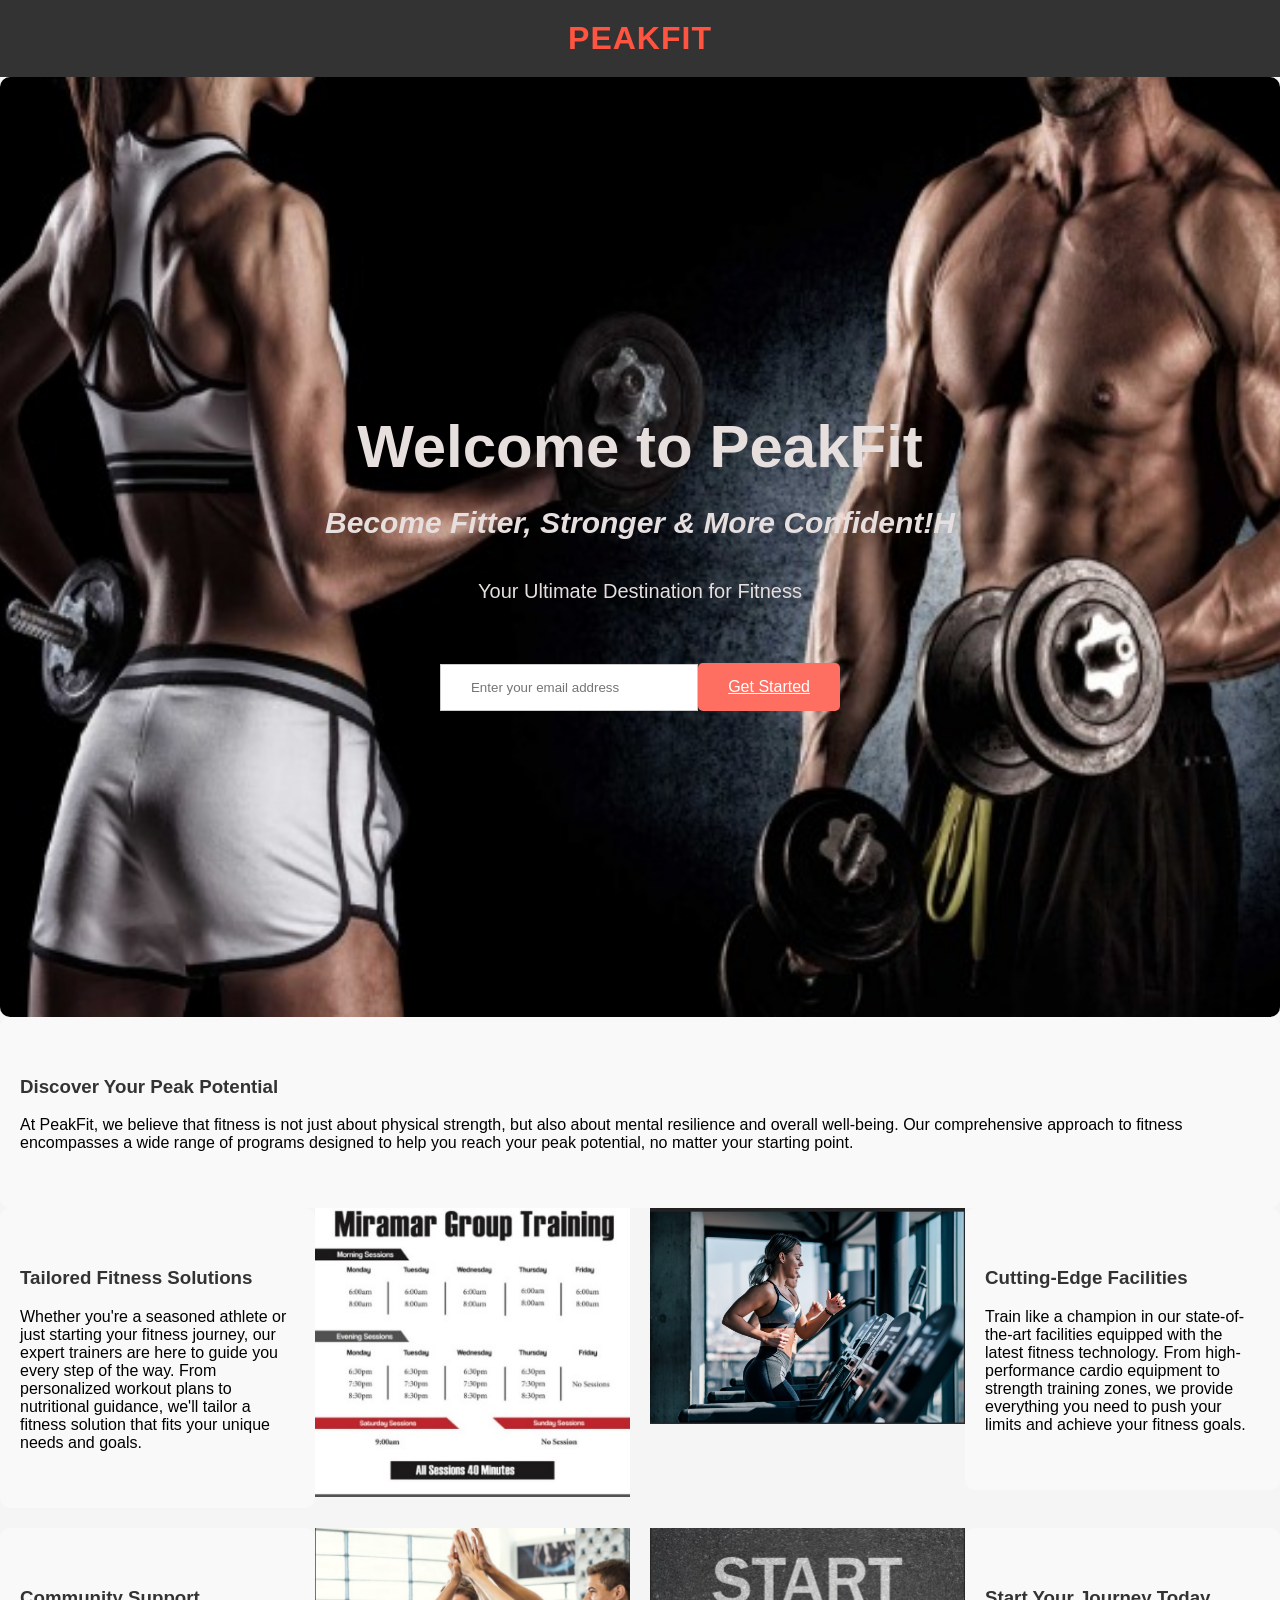
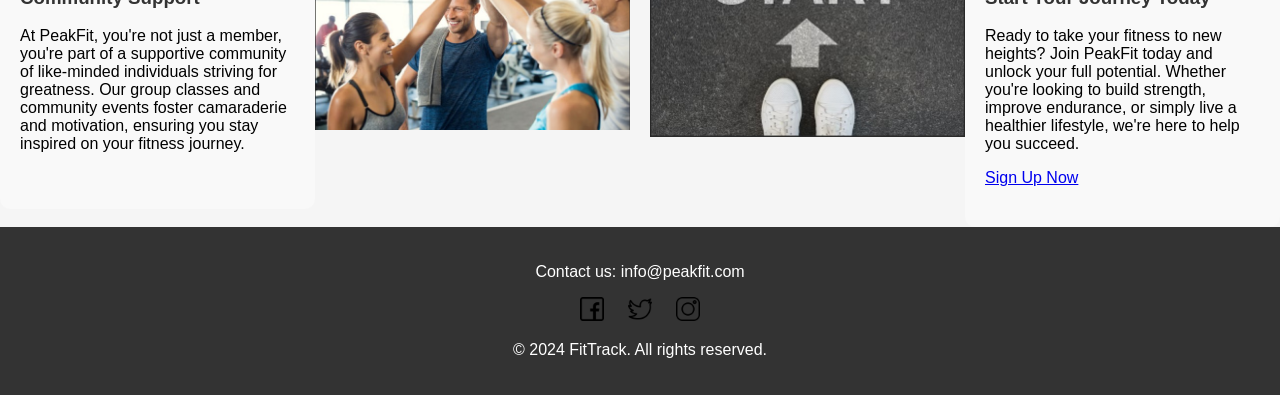
<file: index.html>
<!DOCTYPE html>
<html lang="en">
<head>
  <meta charset="UTF-8">
  <meta name="viewport" content="width=device-width, initial-scale=1.0">
  <title>PeakFit: Your Ultimate Destination for Fitness</title>
  <link rel="stylesheet" href="styles.css">
</head>
<body>
  <header>
    <div>
      <a href="" class="Logo">PeakFit</a>
      <!--<nav>
        <ul>
          <li><a href="">Home</a></li>
          <li><a href="">Features</a></li>
          <li><a href="">About</a></li>
          <li><a href="">Contact</a></li>
        </ul>
      </nav>-->
    </div>
  </header>
  <section class="landing-hero">
    <div class="container">
  <h1>Welcome to PeakFit</h1>
  <h2>Become Fitter, Stronger & more Confident!h</h2>
  <p>Your Ultimate Destination for Fitness</p>
  <form id="email-form">
    <input type="email" id="email-input" placeholder="Enter your email address" required>
    <a href="signup.html" class="cta-btn">Get Started</a>
</form>
    </div>
</section>
  
  <section class="intro">
    <h3>Discover Your Peak Potential</h3>
    <p>At PeakFit, we believe that fitness is not just about physical strength, but also about mental resilience and overall well-being. Our comprehensive approach to fitness encompasses a wide range of programs designed to help you reach your peak potential, no matter your starting point.</p>
  </section>

  <div class="landing-container">
    <div class="row">
      <div class="col">
        <section class="programs">
          <h3>Tailored Fitness Solutions</h3>
          <p>Whether you're a seasoned athlete or just starting your fitness journey, our expert trainers are here to guide you every step of the way. From personalized workout plans to nutritional guidance, we'll tailor a fitness solution that fits your unique needs and goals.</p>
        </section>
      </div>
      <div class="col">
        <img src="images/tailored fitness.jpeg" alt="Programs Image">
      </div>
    </div>
    <div class="row">
      <div class="col">
        <img src="images/landing facilities.jpeg" alt="Facilities Image">
      </div>
      <div class="col">
        <section class="facilities">
          <h3>Cutting-Edge Facilities</h3>
          <p>Train like a champion in our state-of-the-art facilities equipped with the latest fitness technology. From high-performance cardio equipment to strength training zones, we provide everything you need to push your limits and achieve your fitness goals.</p>
        </section>
      </div>
    </div>
    <div class="row">
      <div class="col">
        <section class="community">
          <h3>Community Support</h3>
          <p>At PeakFit, you're not just a member, you're part of a supportive community of like-minded individuals striving for greatness. Our group classes and community events foster camaraderie and motivation, ensuring you stay inspired on your fitness journey.</p>
        </section>
      </div>
      <div class="col">
        <img src="images/landing community.jpeg" alt="Community Image">
      </div>
    </div>
    <div class="row">
      <div class="col">
        <img src="images/landing startjourney.jpeg" alt="Start Journey Image">
      </div>
      <div class="col">
        <section class="start-journey">
          <h3>Start Your Journey Today</h3>
          <p>Ready to take your fitness to new heights? Join PeakFit today and unlock your full potential. Whether you're looking to build strength, improve endurance, or simply live a healthier lifestyle, we're here to help you succeed.</p>
          </button><a href="signup.html">Sign Up Now</a></button>
        </section>
      </div>
    </div>
  </div>
  
  <footer>
    <div class="container">
    <p>Contact us: info@peakfit.com</p>
    <div class="social-links">
      <a href=""><img src="images/facebook.png" alt="Facebook"></a>
      <a href=""><img src="images/twitter.png" alt="Twitter"></a>
      <a href=""><img src="images/instagram.png" alt="Instagram"></a>
    </div>
    <p>&copy; 2024 FitTrack. All rights reserved.</p>
    </div>
  </footer>
</body>
</html>
</file>
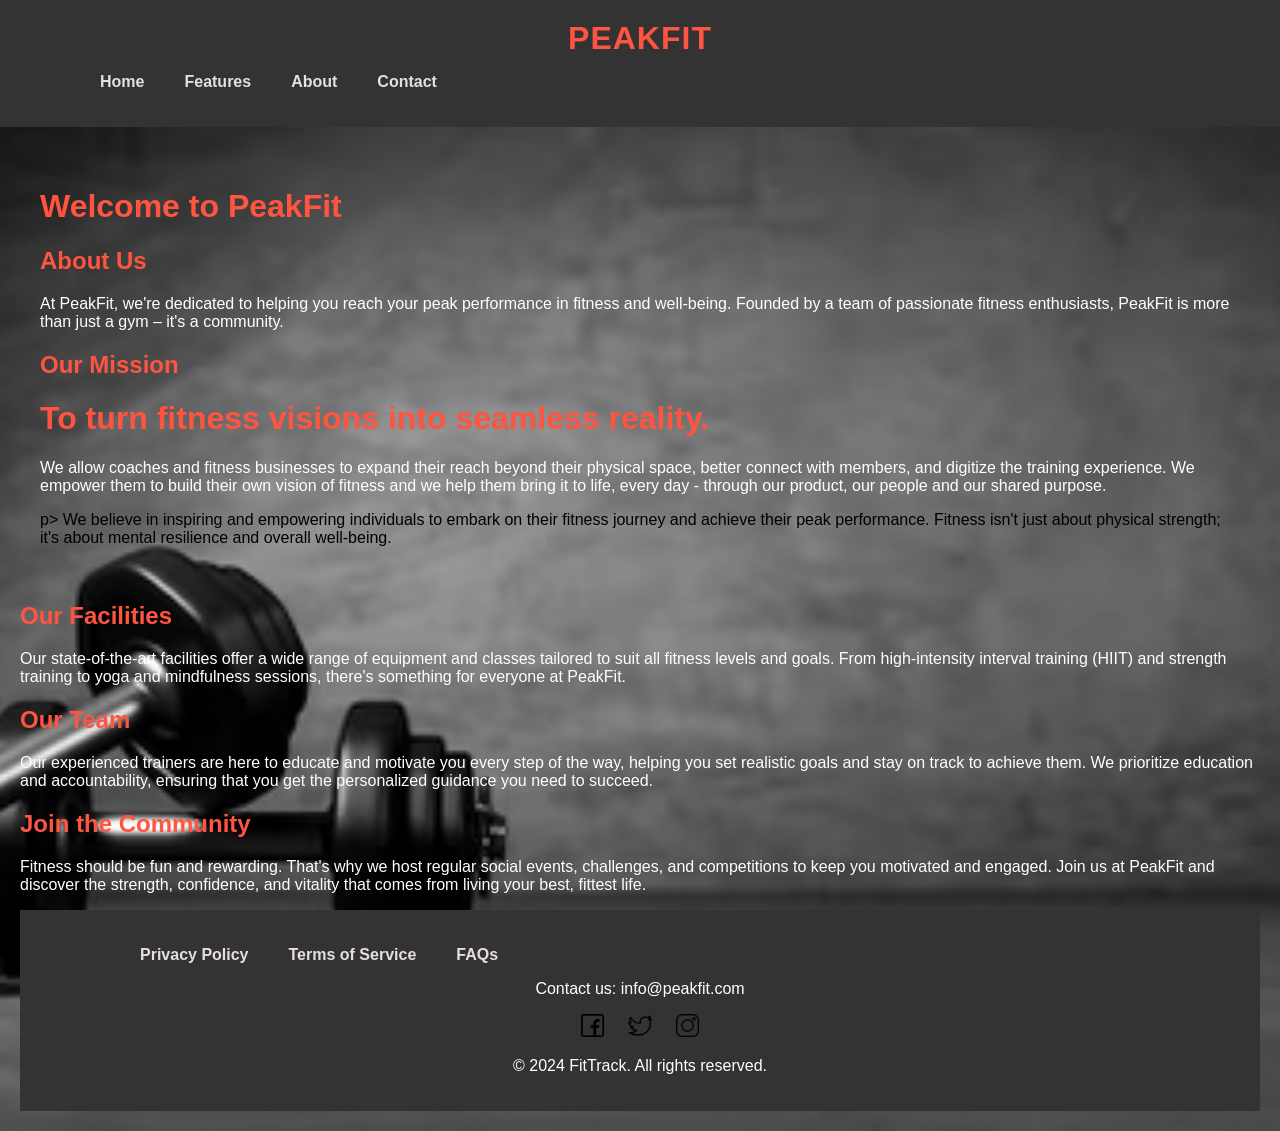
<file: about.html>
<!DOCTYPE html>
<html lang="en">
<head>
    <meta charset="UTF-8">
    <meta name="viewport" content="width=device-width, initial-scale=1.0">
    <link rel="stylesheet" href="styles.css">
    <title>About us</title>
</head>
<body>
    <header>
        <div>
          <a href="" class="Logo">PeakFit</a>
          <nav>
            <ul>
              <li><a href="webpage.html">Home</a></li>
              <li><a href="/festurepage.html">Features</a></li>
              <li><a href="/about.html">About</a></li>
              <li><a href="/Contact page.html">Contact</a></li>
            </ul>
          </nav>
        </div>
    </header>
    <div class="background-section">
        <div class="about-container">
            <h1>Welcome to PeakFit</h1>
            
                <h2>About Us</h2>
                <p>
                    At PeakFit, we're dedicated to helping you reach your peak performance in fitness and well-being. Founded by a team of passionate fitness enthusiasts, PeakFit is more than just a gym – it's a community.
                </p>
            
                <h2>Our Mission</h2>
                <h1>To turn fitness visions into seamless reality.</h1>
                <p>We allow coaches and fitness businesses to expand their reach beyond their physical space, better connect with members, and digitize the training experience. We empower them to build their own vision of fitness and we help them bring it to life, every day - through our product, our people and our shared purpose.</p>
                p> We believe in inspiring and empowering individuals to embark on their fitness journey and achieve their peak performance. Fitness isn't just about physical strength; it's about mental resilience and overall well-being.</p>
                </div>
        
    <div class="about_container">
        
            <h2>Our Facilities</h2>
            <p>
                Our state-of-the-art facilities offer a wide range of equipment and classes tailored to suit all fitness levels and goals. From high-intensity interval training (HIIT) and strength training to yoga and mindfulness sessions, there's something for everyone at PeakFit.
            </p>
       
            <h2>Our Team</h2>
            <p>
                Our experienced trainers are here to educate and motivate you every step of the way, helping you set realistic goals and stay on track to achieve them. We prioritize education and accountability, ensuring that you get the personalized guidance you need to succeed.
            </p>
       
            <h2>Join the Community</h2>
            <p>
                Fitness should be fun and rewarding. That's why we host regular social events, challenges, and competitions to keep you motivated and engaged. Join us at PeakFit and discover the strength, confidence, and vitality that comes from living your best, fittest life.
            </p>
       

    <footer>
        <div class="container">
          <nav>
            <ul>
              <li><a href="#">Privacy Policy</a></li>
              <li><a href="#">Terms of Service</a></li>
              <li><a href="#">FAQs</a></li>
            </ul>
          </nav>
          <p>Contact us: info@peakfit.com</p>
          <div class="social-links">
            <a href=""><img src="/images/facebook.png" alt="Facebook"></a>
            <a href=""><img src="/images/twitter.png" alt="Twitter"></a>
            <a href=""><img src="/images/instagram.png" alt="Instagram"></a>
          </div>
          <p>&copy; 2024 FitTrack. All rights reserved.</p>
        </div>
      </footer>

</body>
</html>
</file>
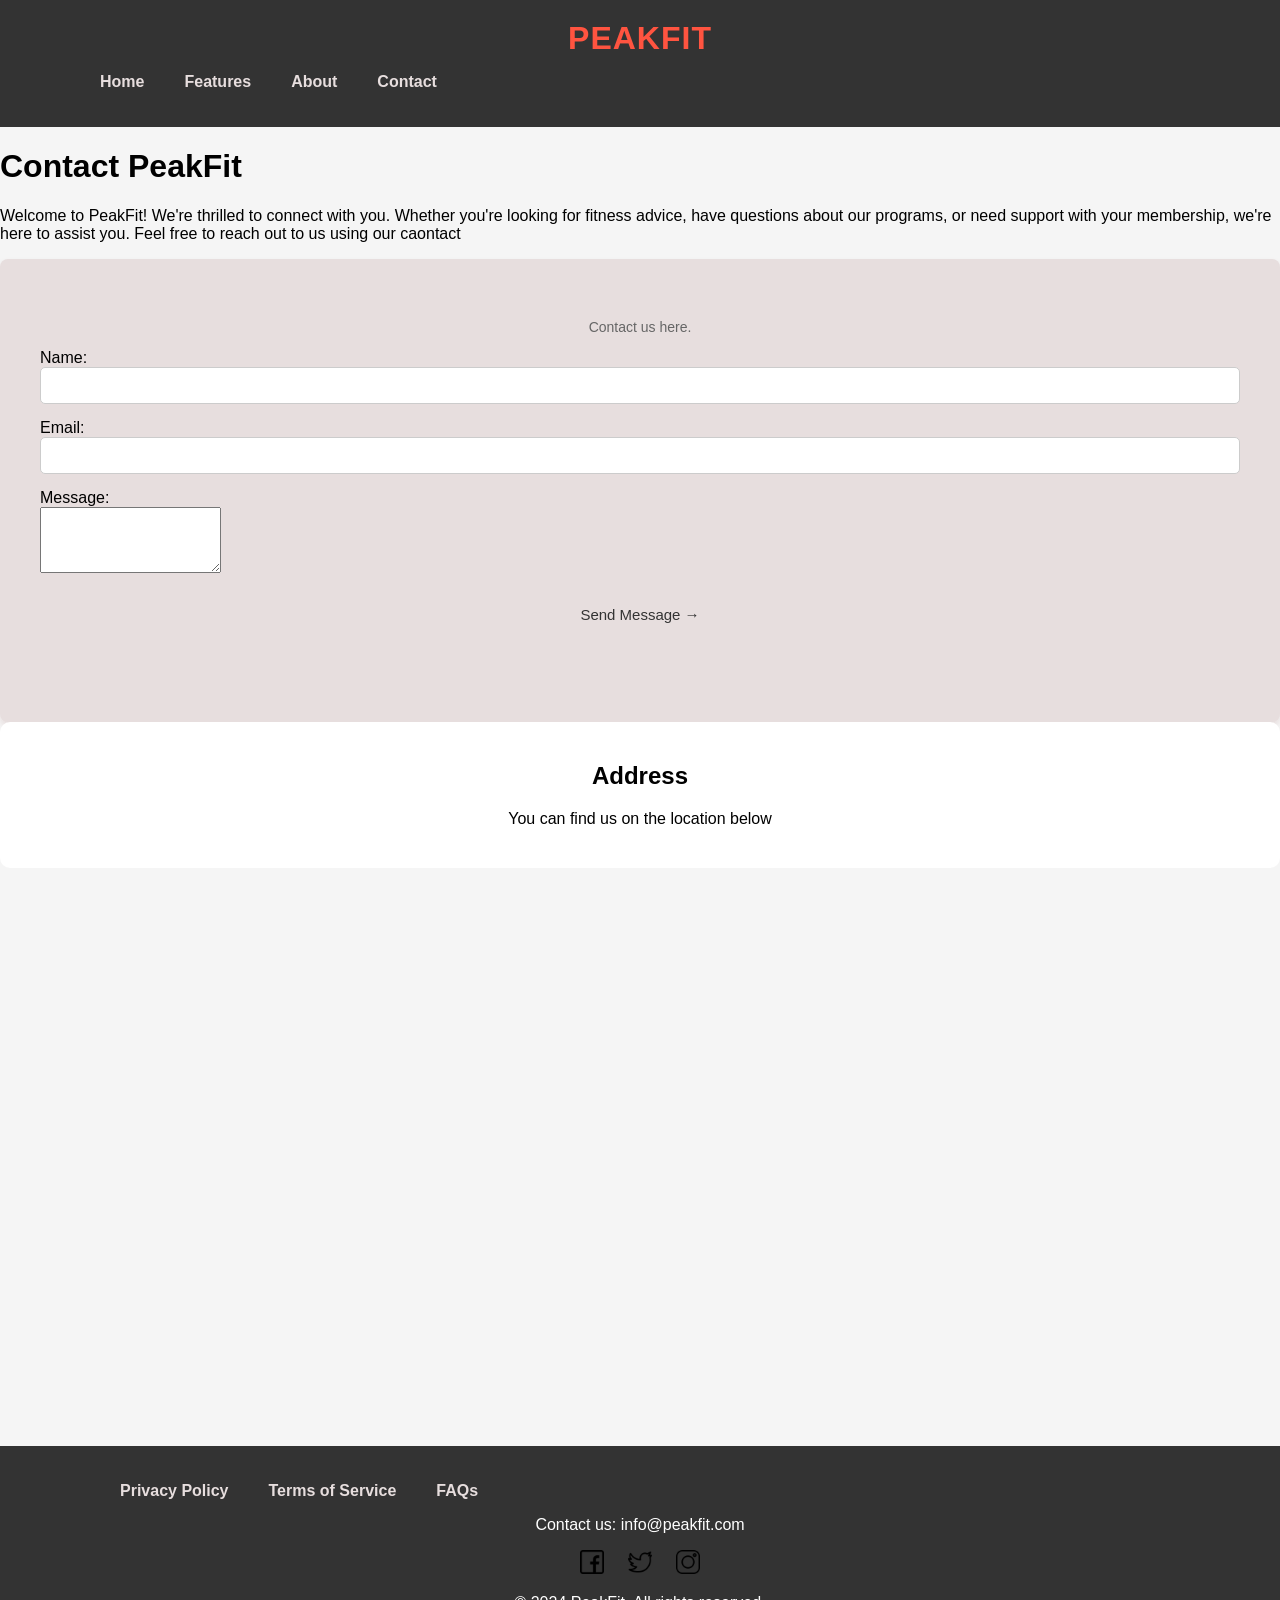
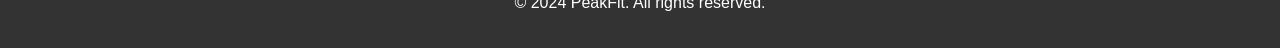
<file: Contact page.html>
<!DOCTYPE html>
<html lang="en">
<head>
    <meta charset="UTF-8">
    <meta name="viewport" content="width=device-width, initial-scale=1.0">
    <link rel="stylesheet" href="styles.css">
    <title>Contact page</title>
</head>
<body>
    <header>
        <div>
          <a href="" class="Logo">PeakFit</a>
          <nav>
            <ul>
              <li><a href="webpage.html">Home</a></li>
              <li><a href="/festurepage.html">Features</a></li>
              <li><a href="/about.html">About</a></li>
              <li><a href="/Contact page.html">Contact</a></li>
            </ul>
          </nav>
        </div>
      </header>
    <h1>Contact PeakFit</h1>
    <p>Welcome to PeakFit! We're thrilled to connect with you. Whether you're looking for fitness advice, have questions about our programs, or need support with your membership, we're here to assist you. Feel free to reach out to us using our caontact <form action=""></form></p>
    
    <div class="Contact-container">
        <h1></h1>
        <p>Contact us here.</p>
        <form id="contact-form">
          <div class="form-group">
              <label for="name">Name:</label>
              <input type="text" id="name" name="name" required>
          </div>
          <div class="form-group">
              <label for="email">Email:</label>
              <input type="email" id="email" name="email" required>
          </div>
          <div class="form-group">
              <label for="message">Message:</label><br>
              <textarea id="message" name="message" rows="4" required></textarea>
          </div>
          <button type="submit" class="send-btn">Send Message →</button>
      </form>
      <div id="response-message"></div>
  </div>
      </div>


      <div class="address">
        <h2>Address</h2>
        <p>You can find us on the location below</p>
    </div>
    <iframe src="https://www.google.com/maps/embed?pb=!1m18!1m12!1m3!1d3310.3017348887824!2d18.45808437487893!3d-33.93336672240462!2m3!1f0!2f0!3f0!3m2!1i1024!2i768!4f13.1!3m3!1m2!1s0x1dcc5db42c93a685%3A0xec815c21c6eaef71!2sCapaCiTi%20Tech%20Career%20Accelerator!5e0!3m2!1sen!2sza!4v1709859451224!5m2!1sen!2sza" width="600" height="450" style="border:0;" allowfullscreen="" loading="lazy" referrerpolicy="no-referrer-when-downgrade"></iframe>
</div>



<footer>
  <div class="container">
    <nav>
      <ul>
        <li><a href="#">Privacy Policy</a></li>
        <li><a href="#">Terms of Service</a></li>
        <li><a href="#">FAQs</a></li>
      </ul>
    </nav>
    <p>Contact us: info@peakfit.com</p>
    <div class="social-links">
      <a href=""><img src="/images/facebook.png" alt="Facebook"></a>
      <a href=""><img src="/images/twitter.png" alt="Twitter"></a>
      <a href=""><img src="/images/instagram.png" alt="Instagram"></a>
    </div>
    <p>&copy; 2024 PeakFit. All rights reserved.</p>
  </div>
</footer>  
</body>
</html>
</file>
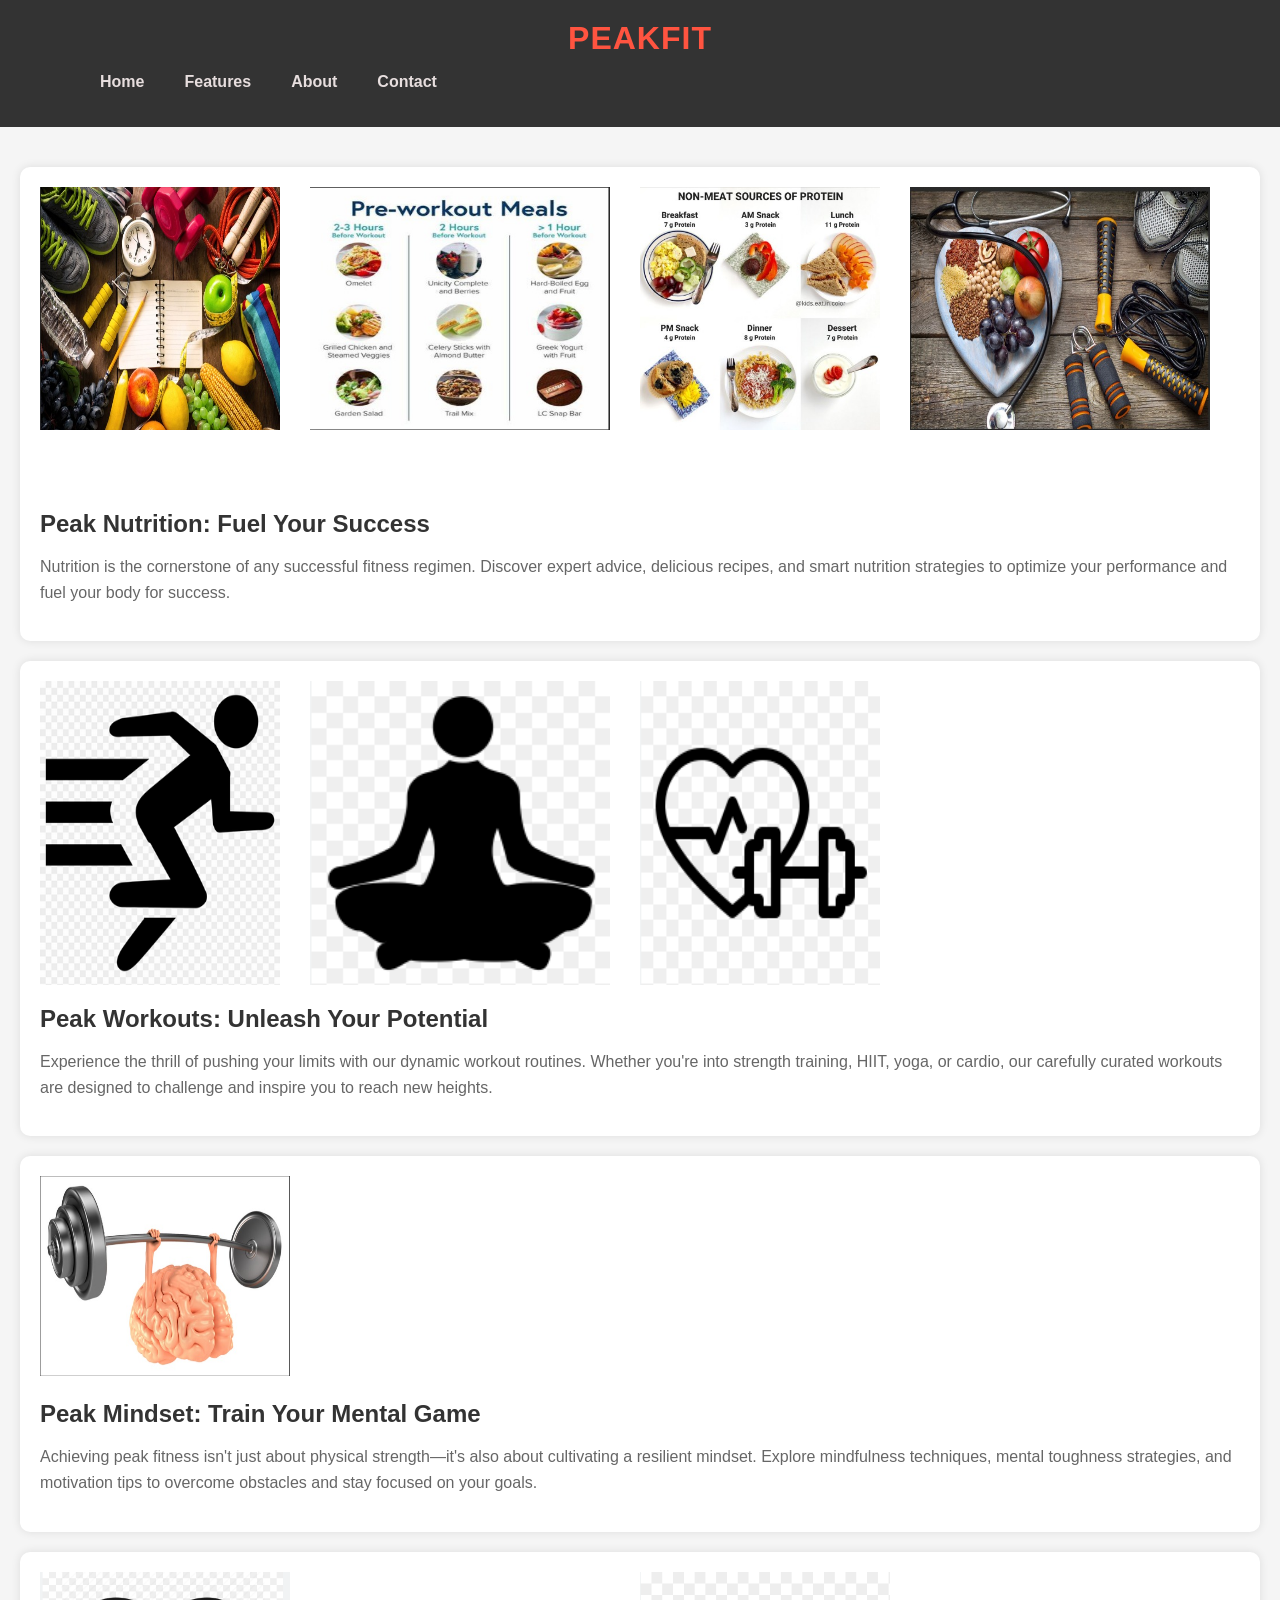
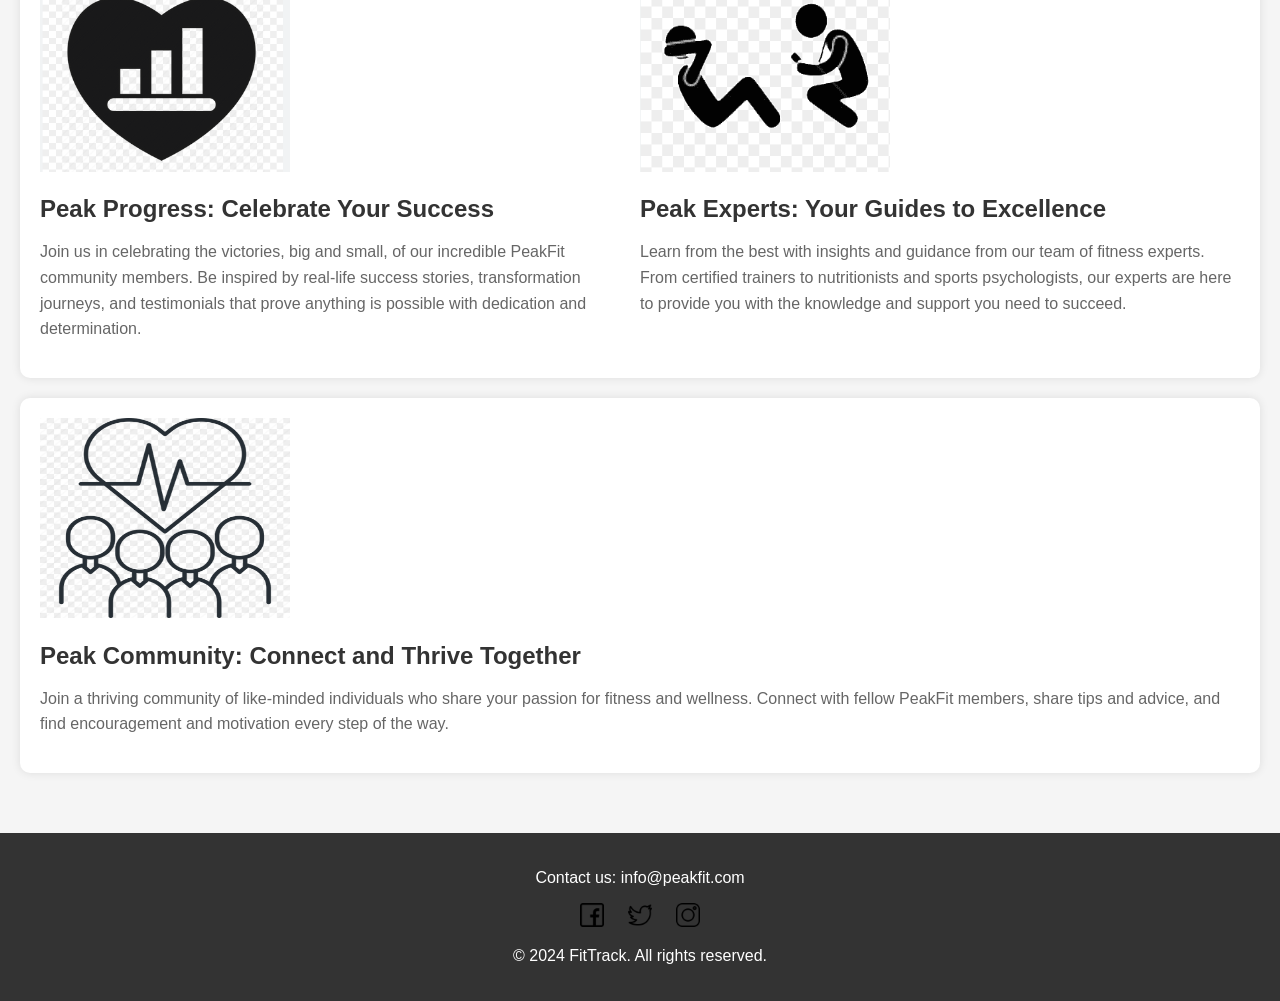
<file: festurepage.html>
<!DOCTYPE html>
<html lang="en">
<head>
    <meta charset="UTF-8">
    <meta name="viewport" content="width=device-width, initial-scale=1.0">
    <link rel="stylesheet" href="/styles.css">
    <title>Document</title>
</head>

<body>
    <header>
        <div>
          <a href="" class="Logo">PeakFit</a>
          <nav>
            <ul>
              <li><a href="webpage.html">Home</a></li>
              <li><a href="/festurepage.html">Features</a></li>
              <li><a href="/about.html">About</a></li>
              <li><a href="/Contact page.html">Contact</a></li>
            </ul>
          </nav>
        </div>
      </header>
  <div class="feature-container">
    <section class="feature">
      <div class="feature-icons">
        <div>
          <img src="images/featurenutrion.jpeg" alt="Nutrition" class="feature-image">
        </div>
        <div>
          <img src="images/feature nutrition2.jpeg" alt="Nutrition" class="feature-image">
        </div>
        <div>
          <img src="images/feature nutrion3.jpeg" alt="Nutrition" class="feature-image">
        </div>
        <div>
          <img src="images/nutritionfeature.jpeg" alt="Nutrition" class="feature-image">
        </div>
      </div>
      
      <h2 class="heading">Peak Nutrition: Fuel Your Success</h2>
      <p class="description">Nutrition is the cornerstone of any successful fitness regimen. Discover expert advice, delicious recipes, and smart nutrition strategies to optimize your performance and fuel your body for success.</p>
    </section>

    <section class="feature">
      <div class="icons">
          <div>
              <img src="images/Screenshot 2024-03-08 at 05-14-38 hiit workout icon - Google Search.png" alt="Workouts" class="feature-image">
          </div>
          <div>
              <img src="images/Screenshot 2024-03-08 at 05-16-42 yoga icon - Google Search.png" alt="Workouts" class="feature-image">
          </div>
          <div>
              <img src="images/Screenshot 2024-03-08 at 05-17-50 cardio workouts icon - Google Search.png" alt="Workouts" class="feature-image">
          </div>
      </div>
      <h2 class="heading">Peak Workouts: Unleash Your Potential</h2>
      <p class="description">Experience the thrill of pushing your limits with our dynamic workout routines. Whether you're into strength training, HIIT, yoga, or cardio, our carefully curated workouts are designed to challenge and inspire you to reach new heights.</p>
  </section>
  

    <section class="feature">
      <img src="images/mental.jpeg" alt="Mindset" class="feature-image">
      <h2 class="heading">Peak Mindset: Train Your Mental Game</h2>
      <p class="description">Achieving peak fitness isn't just about physical strength—it's also about cultivating a resilient mindset. Explore mindfulness techniques, mental toughness strategies, and motivation tips to overcome obstacles and stay focused on your goals.</p>
    </section>

    <section class="feature columns">
      <div class="column">
        <img src="images/Screenshot 2024-03-08 at 05-01-14 transparent progress fitness icon - Google Search.png" alt="Progress" class="feature-image">
        <h2 class="heading">Peak Progress: Celebrate Your Success</h2>
        <p class="description">Join us in celebrating the victories, big and small, of our incredible PeakFit community members. Be inspired by real-life success stories, transformation journeys, and testimonials that prove anything is possible with dedication and determination.</p>
      </div>
      <div class="column">
        <img src="images/Screenshot 2024-03-08 at 05-04-35 ersonal trainer icons - Google Search.png" alt="Experts" class="feature-image">
        <h2 class="heading">Peak Experts: Your Guides to Excellence</h2>
        <p class="description">Learn from the best with insights and guidance from our team of fitness experts. From certified trainers to nutritionists and sports psychologists, our experts are here to provide you with the knowledge and support you need to succeed.</p>
      </div>
    </section>

    <section class="feature">
      <img src="images/communiyicon.png" alt="Community" class="feature-image">
      <h2 class="heading">Peak Community: Connect and Thrive Together</h2>
      <p class="description">Join a thriving community of like-minded individuals who share your passion for fitness and wellness. Connect with fellow PeakFit members, share tips and advice, and find encouragement and motivation every step of the way.</p>
    </section>
  </div>

  <footer>
    <div class="container">
      <p>Contact us: info@peakfit.com</p>
      <div class="social-links">
        <a href=""><img src="/images/facebook.png" alt="Facebook"></a>
        <a href=""><img src="/images/twitter.png" alt="Twitter"></a>
        <a href=""><img src="/images/instagram.png" alt="Instagram"></a>
      </div>
      <p>&copy; 2024 FitTrack. All rights reserved.</p>
    </div>
  </footer>


    
</body>
</html>
</file>
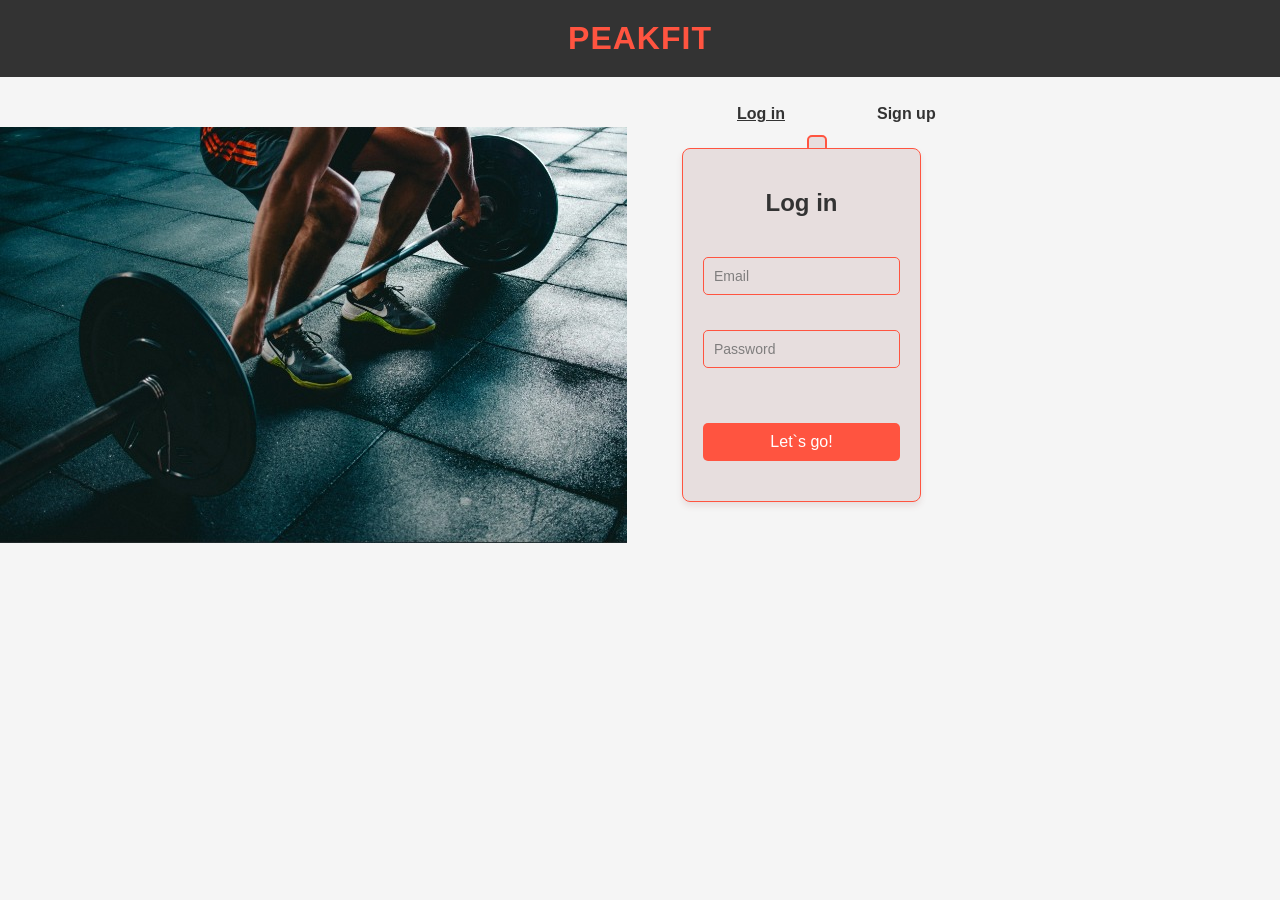
<file: signup.html>
<!DOCTYPE html>
<html lang="en">
<head>
    <meta charset="UTF-8">
    <meta name="viewport" content="width=device-width, initial-scale=1.0">
    <link rel="stylesheet" href="styles.css">
    <title>Signup page</title>
</head>
<body>
    <header>
        <div>
            <a href="" class="Logo">PeakFit</a>
           <!--<nav>
                <ul>
                    <li><a href="">Home</a></li>
                    <li><a href="">Features</a></li>
                    <li><a href="">About</a></li>
                    <li><a href="">Contact</a></li>
                </ul>
            </nav>-->
        </div>
    </header>
    <div class="form-container">
      <div class="image-container">
        <img src="images/signup.jpeg" alt="Fitness Image">
      </div>
      <!--<div class="signup-container">
        <h1>Welcome to your Fitness Journey!</h1>
        <p>Join us today and transform your life with personalized fitness plans.</p>
        <form action="" method="Post">
          <input type="text" name="name" placeholder="Enter your name" required>
          <input type="email" name="email" placeholder="Enter your email" required>
          <input type="password" name="password" placeholder="Create a password" required>
          <input type="password" name="confirm_password" placeholder="Confirm your password" required>
          <a href="webpage.html" class="join-now-button">Join Now</a>
        </form>
      </div>-->
      <div class="wrapper">
        <div class="card-switch">
            <label class="switch">
               <input type="checkbox" class="toggle">
               <span class="slider"></span>
               <span class="card-side"></span>
               <div class="flip-card__inner">
                  <div class="flip-card__front">
                     <div class="title">Log in</div>
                     <form class="flip-card__form" action="">
                        <input class="flip-card__input" name="email" placeholder="Email" type="email">
                        <input class="flip-card__input" name="password" placeholder="Password" type="password">
                        <button class="flip-card__btn">Let`s go!</button>
                     </form>
                  </div>
                  <div class="flip-card__back">
                     <div class="title">Sign up</div>
                     <form class="flip-card__form" action="">
                      <input type="text" name="name" placeholder="Enter your name" required>
                      <input type="email" name="email" placeholder="Enter your email" required>
                      <input type="password" name="password" placeholder="Create a password" required>
                      <input type="password" name="confirm_password" placeholder="Confirm your password" required>
                      <a href="webpage.html" class="join-now-button">Join Now</a>
                        <button class="flip-card__btn">Confirm!</button>
                     </form>
                  </div>
               </div>
            </label>
        </div>   
   </div>
    </div>
    
    <!--<div class="signup-container">
        <h1>Welcome to your Fitness Journey!</h1>
        <p> Join us today and trasform life with personalized fitness plans</p>
        <form action="" method="Post">
            <input type="text" name="name" placeholder="Enter your name" required>
            <input type="email" name="email" placeholder="Enter your email" required>
           - <input type="password" name="password" id="password" placeholder="Create a password" pattern="(?=.*\d)(?=.*[a-z])(?=.*[A-Z].{8,})" title="Must contain atleast one number and one uppercase and lowercase letter, and atleast 8 or more characters" required>
            <input type="password" name="password" placeholder="create a password" required>
            <input type="password" name="confirm_password" id="confirm_password" placeholder="Confirm your password" required>
            <button type="submit">Join Now</button>
        </form>-->
        
    </div>
</body>
</html>
</file>
<file: styles.css>
body {
    font-family: Arial, sans-serif;
    margin: 0;
    padding: 0;
  }
  
  .container {
    max-width: 1200px;
    margin: 0 auto;
    padding: 0 20px;
  }
  
  header {
    background-color: #333;
    /*color: #fff;*/
    padding: 20px;
    text-align: center;
  }
  
  .intro,
  .programs,
  .facilities,
  .community,
  .start-journey {
    padding: 40px 20px;
  }
  
  .intro h3,
  .programs h3,
  .facilities h3,
  .community h3,
  .start-journey h3 {
    color: #333;
  }

  header .Logo {
    position: relative;
    font-size: 2em;
    color: #ff5440;
    text-transform: uppercase;
    font-weight: 700;
    text-decoration: none;
    letter-spacing: 1px;
  }
  
  nav ul{
    position: relative;
    display: flex;
  }
  
  nav ul li {
    list-style: none;
   
  }
  
  nav ul li a {
    display: inline-block;
    margin-left: 40px;
    text-decoration: none;
    color: #e7dede;
    font-weight: bold;
  }

  .landing-hero {
    background: url('images/landing background image.jpeg') center/cover no-repeat;
    height: 100vh;
    display: flex;
    justify-content: center;
    align-items: center;
    text-align: center;
    color: #e7dede;
}

.landing-hero h1 {
    font-size: 60px;
    margin-bottom: 20px;
}

.landing-hero h2 {
    font-size: 30px;
    margin-bottom: 40px;
    font-style: oblique;
    text-transform: capitalize;
}
.landing-hero p {
  font-size: 20px;
  margin-bottom: 40px;
}

#email-form {
  display: flex; 
  align-items: center; 
  max-width: 400px; 
  margin: 0 auto; 
}

#email-input {
  flex: 1;
  padding: 15px 30px; 
  border: 1px solid #ccc;   
  margin-right: 0;
}

.cta-btn {
  display: block;
  max-width: 200px;
  margin: 20px auto;
  padding: 15px 30px; 
  text-align: center;
  background-color: #ff6f61;
  color: #fff;
  border: none;
  border-radius: 5px;
  cursor: pointer;
}

.cta-btn:hover {
  background-color: #ff5440; 
}

  .hero {
    background-image: url('images/backgroundimg.jpeg');
    background-size: cover;
    color: #fff;
    text-align: center;
    padding: 100px 0;
  }
  
  .hero h1 {
    font-size: 36px;
    margin-bottom: 20px;
  }
  
  .hero p {
    font-size: 18px;
    margin-bottom: 40px;
  }

  
  .landing-container {
    display: grid;
    grid-template-columns: repeat(2, 1fr);
    gap: 20px;
  }
  
  .row {
    display: flex;
    flex-direction: row;
  }
  
  .col {
    flex: 1;
  }
  
  img {
    max-width: 100%;
  }
  
  section {
    padding: 20px;
    background-color: #f9f9f9;
    border-radius: 10px;
  }
  
 
  .feature img {
    width: 250px; 
    height: 200px; 
    /*border-radius: 50%;*/
    margin-right: 20px;
    transition: transform 0.3s ease; 
}

.feature img:hover {
  transform: scale(1.1); 
}

.icons {
    display: grid;
    grid-template-columns: 20% 25% 20% 25%;
    grid-gap: 30px;
}

.icons img {
    width: 100%;
    height: 100%;
}

.icons img:hover {
    transform: scale(1.1);
}


  
  button {
  display: block;
  max-width: 200px;
  margin: 20px auto;
  padding: 15px 30px; 
  text-align: center;
  background-color: #ff6f61;
  color: #fff;
  border: none;
  border-radius: 5px;
  cursor: pointer;
  }
  
  button:hover {
    background-color: #45a049;
  }
  
  .form-container {
    display: flex;
    justify-content: flex-start;
    align-items: stretch;
    margin-top: 50px;
    
  }
  
  .image-container {
    flex: 0 0 auto;
    display: flex;
    align-items: stretch;
  }
  
  .image-container img {
    max-width: 100%;
    height: auto;
    width: 100%;
  }
  
/*.signup-container {
    flex: 0 0 auto;
    background-color: #e7dede;
    padding: 40px;
    border-radius: 8px;
    box-shadow: 0 4px 6px #e7dede;
    max-width: 400px;
  }
  
  .signup-container h1 {
    color: #333;
    font-size: 24px;
    margin-bottom: 20px;
    text-align: center;
  }
  
  .signup-container p {
    color: #666;
    font-size: 14px;
    text-align: center;
  }
  
  
  .signup-container input[type="text"],
  .signup-container input[type="email"],
  .signup-container input[type="password"],
  .signup-container button[type="submit"] {
    width: 100%;
    padding: 10px;
    margin-bottom: 15px;
    border: 1px solid #ccc;
    border-radius: 5px;
    box-sizing: border-box;
  }
  
  /* Style submit button */
  /*.signup-container button[type="submit"] {
    background-color: #ff5440;
    color: white;
    font-size: 16px;
    border: none;
    border-radius: 5px;
    cursor: pointer;
  }
  
  .signup-container button[type="submit"]:hover {
    background-color: transparent;
  }*/

  .wrapper {
    --input-focus: #2d8cf0;
    --font-color: #333;
    --font-color-sub: #666;
    --bg-color: #e7dede;
    --bg-color-alt: #666;
    --main-color: #ff5440;
    display: flex;
    flex-direction: 0 0 auto;
    margin-bottom: 40px;
    align-items: center;
    margin-left: 180px;
  }
  
  /* signup container */
  .signup-container {
    flex: 0 0 auto;
    background-color: var(--bg-color);
    padding: 40px;
    margin: 20px;
    border-radius: 8px;
    box-shadow: 0 4px 6px var(--bg-color);
    max-width: 300px;
    margin-left: auto;
  }
  
  .signup-container h1 {
    color: var(--font-color);
    font-size: 24px;
    margin-bottom: 20px;
    text-align: center;
  }
  
  .signup-container p {
    color: var(--font-color-sub);
    font-size: 14px;
    text-align: center;
  }
  
  .signup-container input[type="text"],
  .signup-container input[type="email"],
  .signup-container input[type="password"],
  .signup-container button[type="submit"] {
    width: 100%;
    padding: 10px;
    margin-bottom: 15px;
    border: 1px solid var(--main-color);
    border-radius: 5px;
    box-sizing: border-box;
    background-color: var(--bg-color);
    font-size: 14px;
    color: var(--font-color);
    outline: none;
  }
  
  /* Style submit button */
  .signup-container button[type="submit"] {
    background-color: var(--main-color);
    color: white;
    font-size: 16px;
    border: none;
    border-radius: 5px;
    cursor: pointer;
  }
  
  .signup-container button[type="submit"]:hover {
    background-color: transparent;
  }
  
  /* switch card */
  .switch {
    transform: translateY(-200px);
    position: relative;
    display: flex;
    flex-direction: column;
    justify-content: center;
    align-items: center;
    gap: 30px;
    width: 50px;
    height: 20px;
  }
  
  .card-side::before {
    position: absolute;
    content: 'Log in';
    left: -70px;
    top: 0;
    width: 100px;
    text-decoration: underline;
    color: var(--font-color);
    font-weight: 600;
  }
  
  .card-side::after {
    position: absolute;
    content: 'Sign up';
    left: 70px;
    top: 0;
    width: 100px;
    text-decoration: none;
    color: var(--font-color);
    font-weight: 600;
  }
  
  .toggle {
    opacity: 0;
    width: 0;
    height: 0;
  }
  
  .slider {
    box-sizing: border-box;
    border-radius: 5px;
    border: 2px solid var(--main-color);
    box-shadow: 4px 4px var(--main-color);
    position: absolute;
    cursor: pointer;
    top: 50px;
    left: 0;
    right: 0;
    bottom: 50px;
    background-color: var(--bg-color);
    transition: 0.3s;
  }
  
  .slider:before {
    box-sizing: border-box;
    position: absolute;
    content: "";
    height: 20px;
    width: 20px;
    border: 2px solid var(--main-color);
    border-radius: 5px;
    left: -2px;
    bottom: 2px;
    background-color: var(--bg-color);
    box-shadow: 0 3px 0 var(--main-color);
    transition: 0.3s;
  }
  
  .toggle:checked + .slider {
    background-color: var(--input-focus);
  }
  
  .toggle:checked + .slider:before {
    transform: translateX(30px);
  }
  
  .toggle:checked ~ .card-side:before {
    text-decoration: none;
  }
  
  .toggle:checked ~ .card-side:after {
    text-decoration: underline;
  }
  
  /* card */ 
  
  .flip-card__inner {
    width: 300px;
    height: 350px;
    position: relative;
    background-color: var(--bg-color);
    perspective: 1000px;
    /* width: 100%;
    height: 100%; */
    text-align: center;
    transition: transform 0.8s;
    transform-style: preserve-3d;
  }
  
  .toggle:checked ~ .flip-card__inner {
    transform: rotateY(180deg);
  }
  
  .toggle:checked ~ .flip-card__front {
    box-shadow: none;
  }
  
  .flip-card__front, .flip-card__back {
    padding: 20px;
    position: absolute;
    display: flex;
    flex-direction: column;
    justify-content: center;
    -webkit-backface-visibility: hidden;
    backface-visibility: hidden;
    background: var(--bg-color);
    gap: 20px;
    border-radius: 8px;
    border: 1px solid var(--main-color);
    box-shadow: 0 4px 6px var(--bg-color);
  }
  
  .flip-card__back {
    width: 100%;
    transform: rotateY(180deg);
  }
  
  .flip-card__form {
    display: flex;
    flex-direction: column;
    align-items: center;
    gap: 20px;
  }
  
  .title {
    margin: 20px 0 20px 0;
    font-size: 24px;
    font-weight: 900;
    text-align: center;
    color: var(--font-color);
  }
  
  .flip-card__input {
    width: 100%;
    padding: 10px;
    margin-bottom: 15px;
    border: 1px solid var(--main-color);
    border-radius: 5px;
    box-sizing: border-box;
    background-color: var(--bg-color);
    font-size: 14px;
    color: var(--font-color);
    outline: none;
  }
  
  .flip-card__input::placeholder {
    color: var(--font-color-sub);
    opacity: 0.8;
  }
  
  .flip-card__input:focus {
    border-color: var(--input-focus);
  }
  
  .flip-card__btn:active, .button-confirm:active {
    box-shadow: 0px 0px var(--main-color);
    transform: translate(3px, 3px);
  }
  
  .flip-card__btn {
    width: 100%;
    padding: 10px;
    background-color: var(--main-color);
    color: white;
    font-size: 16px;
    border: none;
    border-radius: 5px;
    cursor: pointer;
  }
  
  .flip-card__btn:hover {
    background-color: transparent;
  }
  
  
  
  footer {
    background-color: #333;
    color: #fff;
    text-align: center;
    padding: 20px;
  }
  
  .social-links a {
    color: #fff;
    text-decoration: none;
    margin: 0 10px;
  }

  .social-links img{
    width: 2%;
    height: 2%;
  }

.header__bg-img {
  background-image: url('images/Screenshot_7-3-2024_142145_www.bing.com.jpeg');
  background-size: cover;
  color: #fff;
  text-align: left;
  padding: 200px 0;
} 

.header__bg-img h1 {
color: #ff5440;
font-style: inherit;
}

.Contact-container {
  flex: 0 0 auto;
  background-color: #e7dede;
  padding: 40px;
  border-radius: 8px;
  box-shadow: 0 4px 6px #e7dede;
  max-width: auto;
}

.Contact-container h1 {
  color: #333;
  font-size: 24px;
  margin-bottom: 20px;
  text-align: center;
}

.Contact-container p {
  color: #666;
  font-size: 14px;
  text-align: center;
}


.Contact-container input[type="text"],
.Contact-container input[type="email"],
.Contact-container input[type="Message"] {
  width: 100%;
    padding: 10px;
    margin-bottom: 15px;
    border: 1px solid #ccc;
    border-radius: 5px;
    box-sizing: border-box;
}
.address {
  background-color: #fff;
  padding: 20px;
  border-radius: 10px;
}
.address h2 {
  text-align: center;
}
.address p {
  text-align: center;
  margin-bottom: 20px;
}
.send-btn {
  color: #333;
  font-size: 15px;
  align-self: flex-start;
  padding: 0.6em;
  border: none;
  cursor: pointer;
  margin-top: 20px;
  margin-bottom: 50px;
  background: transparent;
  transition: all 0.3s ease-in-out;
  position: relative;
  overflow: hidden;
}

.send-btn:before {
  content: "";
  position: absolute;
  bottom: 100%;
  left: 0;
  width: 100%;
  height: 100%;
  background-color: #e7dede;
  opacity: 0;
  transition: opacity 0.3s ease-in-out;
}

.send-btn:hover:before {
  opacity: 0.2;
}

.send-btn:hover {
  transform: translateY(-3px);
  box-shadow: 0 5px 15px rgba(0, 0, 0, 0.3);
}
iframe {
  display: block;
  margin: 0 auto;
  border: none;
  margin-bottom: 10%;
}
body {
  font-family: Arial, sans-serif;
  margin: 0;
  padding: 0;
  background-color: #f5f5f5;
}

.feature-container {
  max-width: 1400px;
  margin: 0 auto;
  padding: 40px 20px;
}

.feature {
  background-color: #fff;
  border-radius: 10px;
  padding: 20px;
  margin-bottom: 20px;
  box-shadow: 0 0 10px rgba(0, 0, 0, 0.1);
}

.feature.columns {
  display: flex;
}

.column {
  flex: 1;
}

.feature-icons {
  display: grid;
  grid-template-columns: 20% 25% 20% 25%;
  grid-gap: 30px;
}

.feature-icons img {
  width: 100%;
  height: 80%;
}

.feature-icons img:hover {
  transform: scale(1.1);
}

.heading {
  color: #333;
  font-size: 24px;
  margin-bottom: 10px;
}

.description {
  color: #666;
  font-size: 16px;
  line-height: 1.6;
}

.background-section {
  background: url('images/Screenshot 2024-03-08 at 04-32-16 fitness background images - Google Search.png') center center/cover no-repeat; /* Change 'background-image.jpg' to the path of your background image */
  padding: 20px;
}

.about-container {
  padding: 20px;
 
}

.about-container h1,
.about-container h2,
.about_container h2 {
  color: #ff5440;
}
.about-container p,
.about_container {
  color: white; /* Text color */
}
</file>
